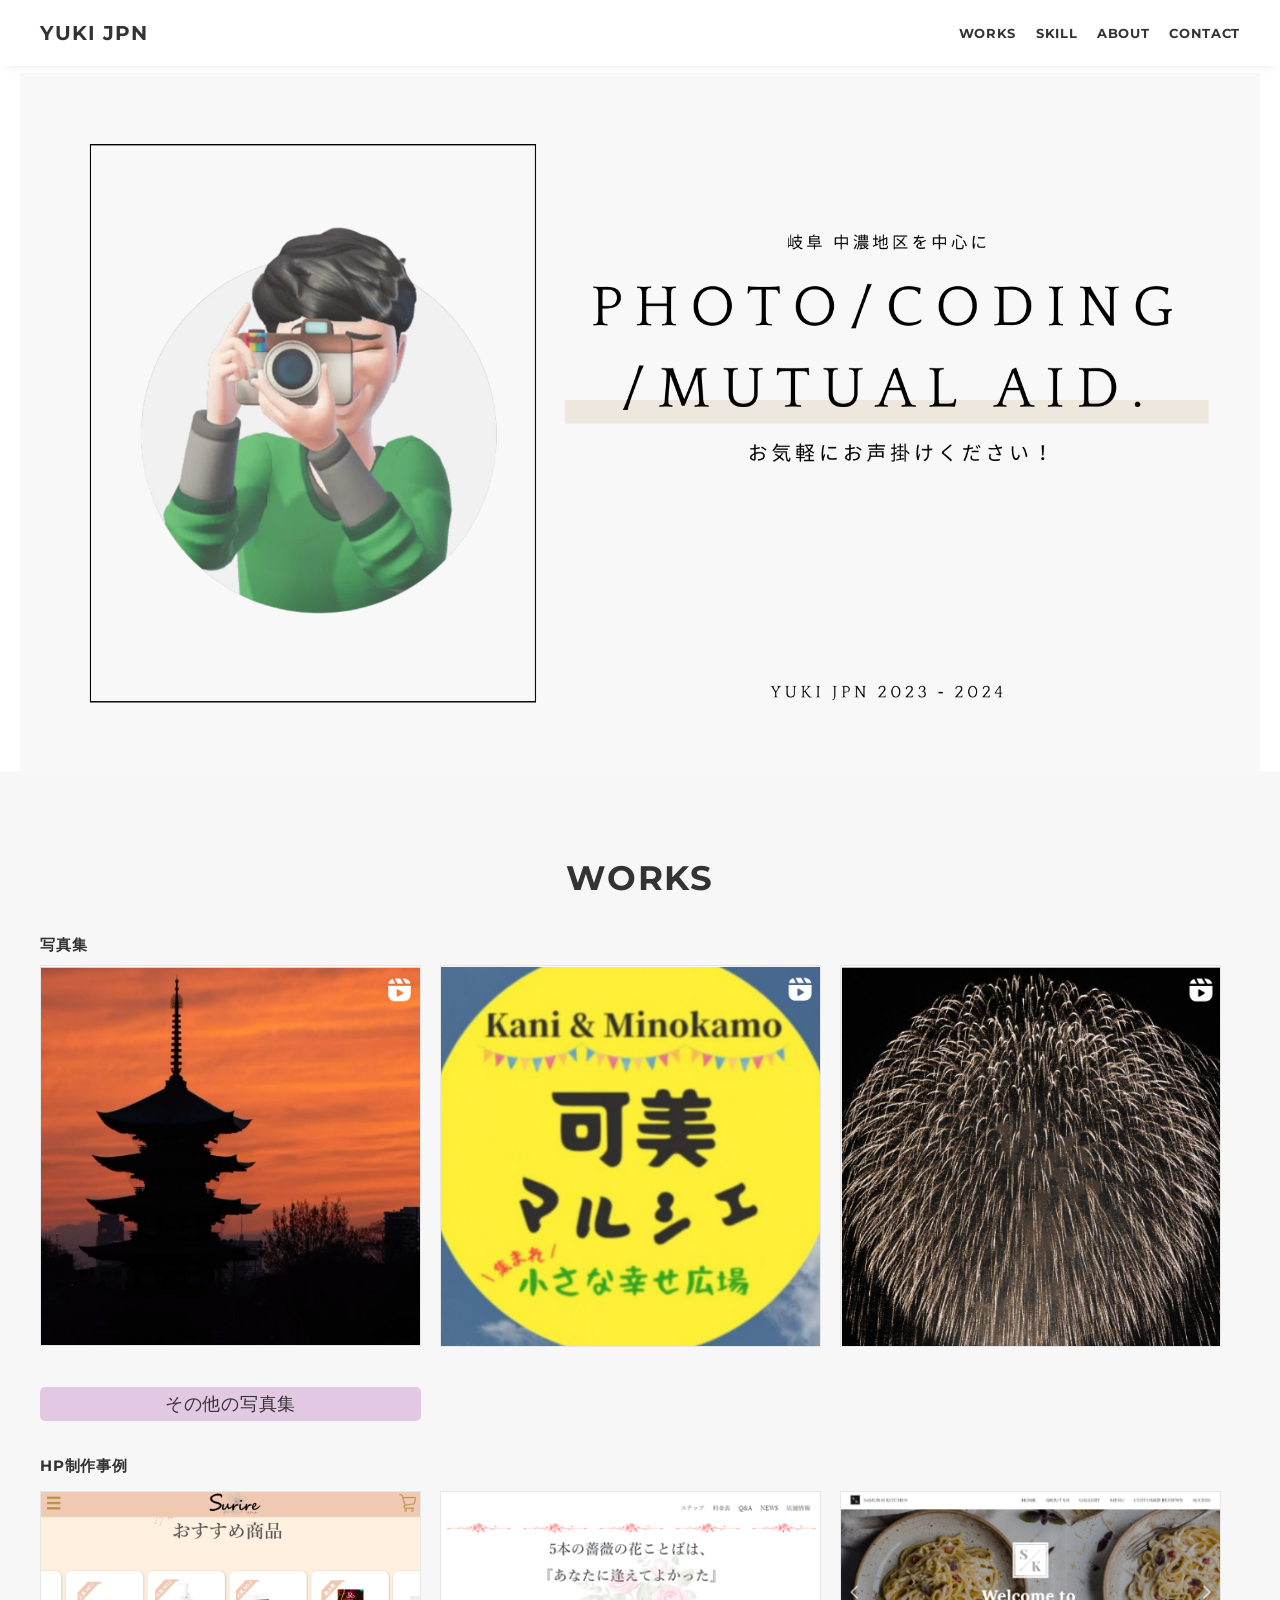
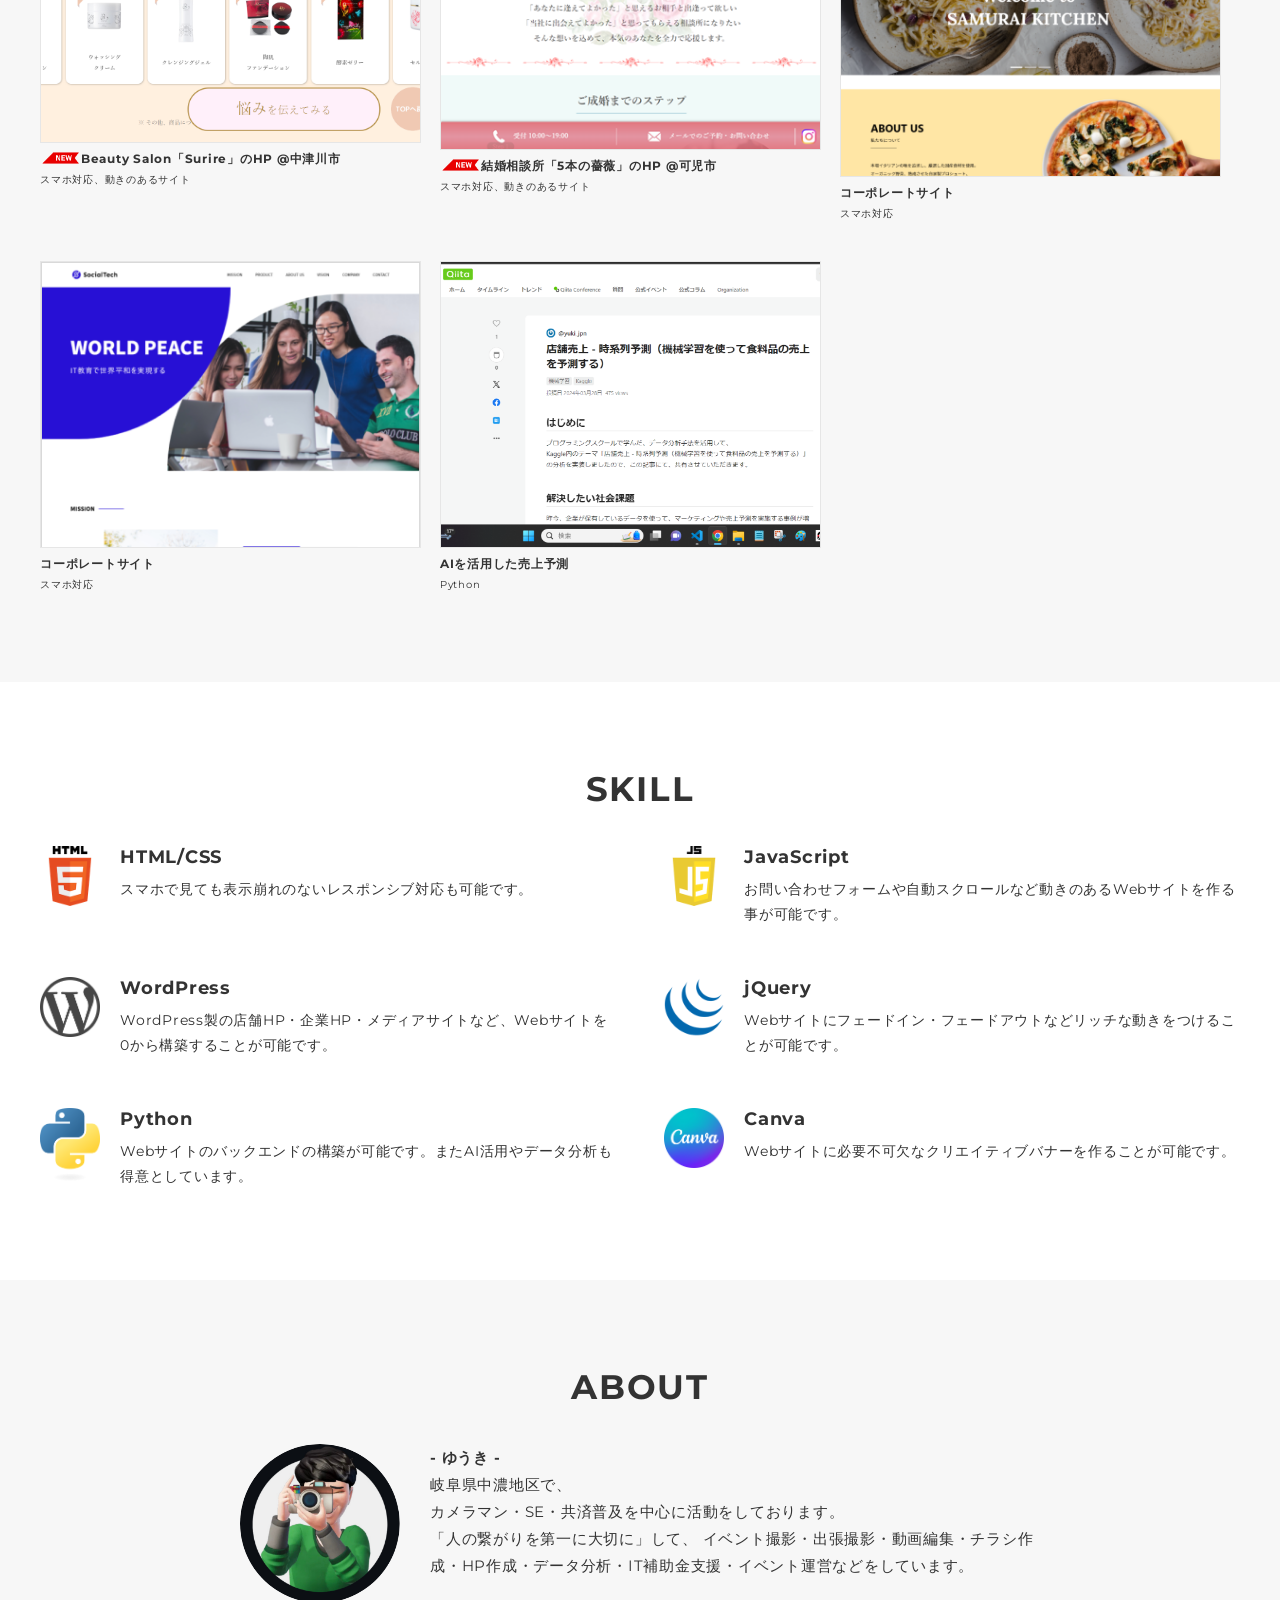
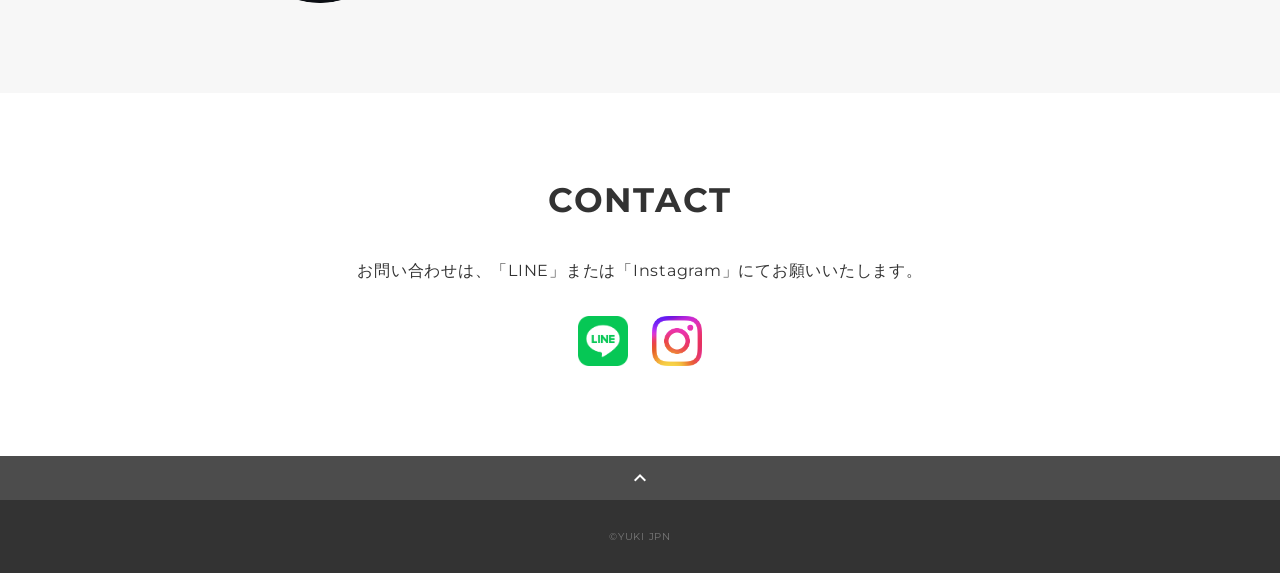
<file: index.html>
<!DOCTYPE html>
<html>
<head>
  <meta charset="utf-8">
  <meta name="viewport" content="width=device-width, initial-scale=1.0, maximum-scale=1.0, minimum-scale=1.0">
  <title>- ゆうき - 自己紹介</title>
  <link rel="preconnect" href="https://fonts.gstatic.com">
  <link href="https://fonts.googleapis.com/css2?family=Montserrat:wght@400;700&display=swap" rel="stylesheet">
  <link href="https://fonts.googleapis.com/css?family=Material+Icons+Outlined" rel="stylesheet">
  <link href="css/ress.css" media="all" rel="stylesheet" type="text/css" />
  <link href="css/style.css" media="all" rel="stylesheet" type="text/css" />
</head>

<body>
  <div class="wrapper">

    <!-- header -->
    <header class="header ">
      <div class="container">
        <h1 class="header-logo">
          <a href="#">YUKI JPN</a>
        </h1>
        <nav class="gnav">
          <ul class="gnav-list">
            <li class="gnav-item"><a href="#works">WORKS</a></li>
            <li class="gnav-item"><a href="#skill">SKILL</a></li>
            <li class="gnav-item"><a href="#about">ABOUT</a></li>
            <li class="gnav-item"><a href="#contact">CONTACT</a></li>
          </ul>
        </nav>
      </div>
    </header>
    <!-- /header -->

    <main class="content">

      <!-- mv -->
      <div class="mv">
        <div class="mv-container">
          <img src="img/main.png" alt="メイン画像">
        </div>
      </div>
      <!-- /mv -->

      <!-- works -->
      <section class="works section" id="works">
        <div class="container">
          <h2 class="title js-fade">WORKS</h2>

          <h4 class="js-fade" style="margin-bottom: 10px;">写真集</h4>
          <div class="works-list">
            <a class="works-item js-fade" href="https://www.instagram.com/reel/C8FOYXlyE4d/?utm_source=ig_web_copy_link">
              <div class="works-img"><img src="img/works/sample_1.png" alt="写真"></div>
            </a>
            <a class="works-item js-fade" href="https://www.instagram.com/reel/C9e-jFvyvhf/?utm_source=ig_web_copy_link&igsh=MzRlODBiNWFlZA==">
              <div class="works-img"><img src="img/works/sample_2.png" alt="写真"></div>
            </a>
            <a class="works-item js-fade" href="https://www.instagram.com/reel/C-Pv_rFySOx/?utm_source=ig_web_copy_link&igsh=MzRlODBiNWFlZA==">
              <div class="works-img"><img src="img/works/sample_3.png" alt="写真"></div>
            </a>
            <a class="works-item js-fade" href="https://www.instagram.com/yuki_jpn4/">
              <div class="works-img" style="font-size: large; background-color: #e3c8e3; padding: 5px 10px; border-radius: 5px; height: 100%; display: flex; justify-content: center; align-items: center;">その他の写真集</div>
            </a>
          </div>
          
          <h4 class="js-fade" style="margin: 35px 0 15px 0;">HP制作事例</h4>
          <div class="works-list">
            <a class="works-item js-fade" href="https://www.surire39.com/">
              <div class="works-img"><img src="img/works/surire.png" alt="Beauty Salon「Surire」のHP"></div>
              <p class="works-name"><img src="img/new.png" alt="新着" style="height: 12px; margin: 0 2px 4px;">Beauty Salon「Surire」のHP @中津川市</p>
              <p class="works-info">スマホ対応、動きのあるサイト</p>
            </a>
            <a class="works-item js-fade" href="https://www.gohonnobara.com/">
              <div class="works-img"><img src="img/works/gohonnobara.png" alt="結婚相談所「5本の薔薇」のHP"></div>
              <p class="works-name"><img src="img/new.png" alt="新着" style="height: 12px; margin: 0 2px 4px;">結婚相談所「5本の薔薇」のHP @可児市</p>
              <p class="works-info">スマホ対応、動きのあるサイト</p>
            </a>
            <a class="works-item js-fade" href="https://yuuki22519.github.io/S_KITCHEN/">
              <div class="works-img"><img src="img/works/bootstrap.png" alt="コーポレートサイト"/></div>
              <p class="works-name">コーポレートサイト</p>
              <p class="works-info">スマホ対応</p>
            </a>
            <a class="works-item js-fade" href="https://yuuki22519.github.io/samurai-terakoya/">
              <div class="works-img"><img src="img/works/html1.png" alt="コーポレートサイト"/></div>
              <p class="works-name">コーポレートサイト</p>
              <p class="works-info">スマホ対応</p>
            </a>
            <a class="works-item js-fade" href="https://qiita.com/yuki_jpn/items/64199a5f27241566cfe8">
              <div class="works-img"><img src="img/works/data_analytics.png" alt="データ分析"/></div>
              <p class="works-name">AIを活用した売上予測</p>
              <p class="works-info">Python</p>
            </a>
            <!-- <a class="works-item" href="works-5.html">
              <div class="works-img"><img src="img/works/xd.png" alt="AdobeXD"/></div>
              <p class="works-name">ITスクールのLP</p>
              <p class="works-info">AdobeXD</p>
            </a>
            <a class="works-item" href="works-6.html">
              <div class="works-img"><img src="img/works/wordpress2.png" alt="WordPress2"/></div>
              <p class="works-name">大学のHP</p>
              <p class="works-info">WordPress/PHP</p>
            </a> -->
          </div>
        </div>
      </section>
      <!-- /works -->

      <!-- skill -->
      <section class="skill section" id="skill">
        <div class="container">
          <h2 class="title js-fade">SKILL</h2>
          <div class="skill-list">
            <div class="skill-item js-fade">
              <p class="skill-img"><img src="img/skills/html.png" alt="html"></p>
              <div class="skill-body">
                <h3 class="skill-name">HTML/CSS</h3>
                <p class="skill-text">
                  スマホで見ても表示崩れのないレスポンシブ対応も可能です。</p>
              </div>
            </div>

            <div class="skill-item js-fade">
              <p class="skill-img"><img src="img/skills/js.png" alt="javascript"></p>
              <div class="skill-body">
                <h3 class="skill-name">JavaScript</h3>
                <p class="skill-text">
                  お問い合わせフォームや自動スクロールなど動きのあるWebサイトを作る事が可能です。</p>
              </div>
            </div>

            <div class="skill-item js-fade">
              <p class="skill-img"><img src="img/skills/wordpress.png" alt="wordpress"></p>
              <div class="skill-body">
                <h3 class="skill-name">WordPress</h3>
                <p class="skill-text">
                  WordPress製の店舗HP・企業HP・メディアサイトなど、Webサイトを0から構築することが可能です。</p>
              </div>
            </div>

            <div class="skill-item js-fade">
              <p class="skill-img"><img src="img/skills/jquery.png" alt="jquery"></p>
              <div class="skill-body">
                <h3 class="skill-name">jQuery</h3>
                <p class="skill-text">
                  Webサイトにフェードイン・フェードアウトなどリッチな動きをつけることが可能です。</p>
              </div>
            </div>
            
            <div class="skill-item js-fade">
              <p class="skill-img"><img src="img/skills/python.png" alt="python"></p>
              <div class="skill-body">
                <h3 class="skill-name">Python</h3>
                <p class="skill-text">
                  Webサイトのバックエンドの構築が可能です。またAI活用やデータ分析も得意としています。</p>
              </div>
            </div>
            
            <div class="skill-item js-fade">
              <p class="skill-img"><img src="img/skills/canva.png" alt="canva"></p>
              <div class="skill-body">
                <h3 class="skill-name">Canva</h3>
                <p class="skill-text">
                  Webサイトに必要不可欠なクリエイティブバナーを作ることが可能です。</p>
              </div>
            </div>
          </div>
        </div>
      </section>
      <!-- /skill -->

      <!-- about -->
      <section class="about section" id="about">
        <div class="container">
          <h2 class="title js-fade">ABOUT</h2>
          <div class="profile js-fade">
            <p class="profile-img">
              <img src="img/about.png" alt="about">
            </p>
            <div class="profile-body">
              <p>
                <span style="font-weight: bold;"> - ゆうき -</span>
                
                <br>
                岐阜県中濃地区で、
                <br>
                カメラマン・SE・共済普及を中心に活動をしております。
                <br>
                「人の繋がりを第一に大切に」して、
                イベント撮影・出張撮影・動画編集・チラシ作成・HP作成・データ分析・IT補助金支援・イベント運営などをしています。

              </p>
              
            </div>
          </div>
        </div>
      </section>
      <!-- /about -->

      <!-- contact -->
      <section class="contact section" id="contact">
        <div class="container">
          <h2 class="title js-fade">CONTACT</h2>
          <p class="lead js-fade">
            お問い合わせは、<br class="sp-only">「LINE」または「Instagram」にてお願いいたします。
          </p>
          <div class="contact-list js-fade">
            <a href="https://lin.ee/kjBd3rl" target="_blank">
              <img src="img/LINE_Brand_icon.png" style="height: 50px;" alt="LINE">
            </a>
            <a href="https://www.instagram.com/yuki_jpn4/" target="_blank">
              <img src="img/Instagram_Glyph_Gradient.png" style="height: 50px;" alt="Instagram">
            </a>
          </div>
        </div>
      </section>
      <!-- /contact -->
      <div class="page-top" id="js-page-top">
        <span class="material-icons-outlined">expand_less</span>
      </div>
    </main>

    <!-- footer -->
    <footer class="footer">
      <div class="copyright">&copy;YUKI JPN</div>
    </footer>
    <!-- /footer -->

  </div>
  <script src="https://ajax.googleapis.com/ajax/libs/jquery/3.6.0/jquery.min.js"></script>
  <script type='text/javascript' src="js/script.js"></script>
</body>
</html>
</file>
<file: css/ress.css>
/*!
 * ress.css • v3.0.1
 * MIT License
 * github.com/filipelinhares/ress
 */

/* # =================================================================
   # Global selectors
   # ================================================================= */

html {
  box-sizing: border-box;
  word-break: normal;
  -moz-tab-size: 4;
  tab-size: 4;

  -webkit-text-size-adjust: 100%; /* Prevent adjustments of font size after orientation changes in iOS */
}

*,
::before,
::after {
  box-sizing: inherit;
  background-repeat: no-repeat; /* Set `background-repeat: no-repeat` to all elements and pseudo elements */
}

::before,
::after {
  vertical-align: inherit;
  text-decoration: inherit; /* Inherit text-decoration and vertical align to ::before and ::after pseudo elements */
}

* {
  margin: 0;
  padding: 0; /* Reset `padding` and `margin` of all elements */
}

/* # =================================================================
   # General elements
   # ================================================================= */

hr {
  overflow: visible; /* Show the overflow in Edge and IE */
  height: 0; /* Add the correct box sizing in Firefox */
}

details,
main {
  display: block; /* Render the `main` element consistently in IE. */
}

summary {
  display: list-item; /* Add the correct display in all browsers */
}

small {
  font-size: 80%; /* Set font-size to 80% in `small` elements */
}

[hidden] {
  display: none; /* Add the correct display in IE */
}

abbr[title] {
  /* Add the correct text decoration in Chrome, Edge, IE, Opera, and Safari */
  text-decoration: underline;
  text-decoration: underline dotted;
  border-bottom: none; /* Remove the bottom border in Chrome 57 */
}

a {
  background-color: transparent; /* Remove the gray background on active links in IE 10 */
}

a:active,
a:hover {
  outline-width: 0; /* Remove the outline when hovering in all browsers */
}

code,
kbd,
pre,
samp {
  font-family: monospace, monospace; /* Specify the font family of code elements */
}

pre {
  font-size: 1em; /* Correct the odd `em` font sizing in all browsers */
}

b,
strong {
  font-weight: bolder; /* Add the correct font weight in Chrome, Edge, and Safari */
}

/* https://gist.github.com/unruthless/413930 */
sub,
sup {
  position: relative;
  font-size: 75%;
  line-height: 0;
  vertical-align: baseline;
}

sub {
  bottom: -.25em;
}

sup {
  top: -.5em;
}

/* # =================================================================
   # Forms
   # ================================================================= */

input {
  border-radius: 0;
}

/* Replace pointer cursor in disabled elements */
[disabled] {
  cursor: default;
}

[type="number"]::-webkit-container-spin-button,
[type="number"]::-webkit-outer-spin-button {
  height: auto; /* Correct the cursor style of increment and decrement buttons in Chrome */
}

[type="search"] {
  outline-offset: -2px; /* Correct the outline style in Safari */

  -webkit-appearance: textfield; /* Correct the odd appearance in Chrome and Safari */
}

[type="search"]::-webkit-search-decoration {
  -webkit-appearance: none; /* Remove the container padding in Chrome and Safari on macOS */
}

textarea {
  overflow: auto; /* Internet Explorer 11+ */
  resize: vertical; /* Specify textarea resizability */
}

button,
input,
optgroup,
select,
textarea {
  font: inherit; /* Specify font inheritance of form elements */
}

optgroup {
  font-weight: bold; /* Restore the font weight unset by the previous rule */
}

button {
  overflow: visible; /* Address `overflow` set to `hidden` in IE 8/9/10/11 */
}

button,
select {
  text-transform: none; /* Firefox 40+, Internet Explorer 11- */
}

/* Apply cursor pointer to button elements */
button,
[type="button"],
[type="reset"],
[type="submit"],
[role="button"] {
  cursor: pointer;
  color: inherit;
}

/* Remove container padding and border in Firefox 4+ */
button::-moz-focus-container,
[type="button"]::-moz-focus-container,
[type="reset"]::-moz-focus-container,
[type="submit"]::-moz-focus-container {
  padding: 0;
  border-style: none;
}

/* Replace focus style removed in the border reset above */
button:-moz-focusring,
[type="button"]::-moz-focus-container,
[type="reset"]::-moz-focus-container,
[type="submit"]::-moz-focus-container {
  outline: 1px dotted ButtonText;
}

button,
html [type="button"],
/* Prevent a WebKit bug where (2) destroys native `audio` and `video`controls in Android 4 */
[type="reset"],
[type="submit"] {
  -webkit-appearance: button; /* Correct the inability to style clickable types in iOS */
}

/* Remove the default button styling in all browsers */
button,
input,
select,
textarea {
  border-style: none;
  background-color: transparent;
}

/* Style select like a standard input */
select {
  -webkit-appearance: none; /* Chrome 41+ */
  -moz-appearance: none; /* Firefox 36+ */
}

select::-ms-expand {
  display: none; /* Internet Explorer 11+ */
}

select::-ms-value {
  color: currentColor; /* Internet Explorer 11+ */
}

legend {
  display: table; /* Correct the text wrapping in Edge and IE */
  max-width: 100%; /* Correct the text wrapping in Edge and IE */
  max-width: 100%; /* Correct the text wrapping in Edge 18- and IE */
  white-space: normal; /* Correct the text wrapping in Edge and IE */
  color: inherit; /* Correct the color inheritance from `fieldset` elements in IE */
  border: 0; /* Correct `color` not being inherited in IE 8/9/10/11 */
}

::-webkit-file-upload-button {
  font: inherit; /* Change font properties to `inherit` in Chrome and Safari */
  color: inherit;
  /* Correct the inability to style clickable types in iOS and Safari */

  -webkit-appearance: button;
}

/* # =================================================================
   # Specify media element style
   # ================================================================= */

img {
  border-style: none; /* Remove border when inside `a` element in IE 8/9/10 */
}

/* Add the correct vertical alignment in Chrome, Firefox, and Opera */
progress {
  vertical-align: baseline;
}

/* # =================================================================
   # Accessibility
   # ================================================================= */

/* Hide content from screens but not screenreaders */
@media screen {
  [hidden~="screen"] {
    display: inherit;
  }
  [hidden~="screen"]:not(:active):not(:focus):not(:target) {
    position: absolute !important;
    clip: rect(0 0 0 0) !important;
  }
}

/* Specify the progress cursor of updating elements */
[aria-busy="true"] {
  cursor: progress;
}

/* Specify the pointer cursor of trigger elements */
[aria-controls] {
  cursor: pointer;
}

/* Specify the unstyled cursor of disabled, not-editable, or otherwise inoperable elements */
[aria-disabled] {
  cursor: default;
}
</file>
<file: css/style.css>
body {
  font-family: "Montserrat","Helvetica Neue",Arial,"Hiragino Kaku Gothic ProN","Hiragino Sans",Meiryo,sans-serif;
  font-size: 15px;
  letter-spacing: .05em;
  color: #333;
}

a {
  transition: opacity .3s;
  text-decoration: none;
  color: #1ca9e3;
}

img {
  max-width: 100%;
  height: auto;
  vertical-align: bottom;
  border-style: none;
}



.pc-only {
  display: block;
}

.sp-only {
  display: none;
}

/* アニメーション等 */
.js-fade {
  opacity: 0;
  visibility: hidden;
  transform: translateY(50px);
  transition: opacity 2.0s,visibility 2.0s, transform 2.0s;
}

.scrolled {
  opacity: 1;
  visibility: visible;
  transform: translateY(0px);
}

/*--------------------------------
 レイアウト
---------------------------------*/
.wrapper {
  padding-top: 73px;
}

.section {
  padding: 90px 0;
}

.section:nth-of-type(odd) {
  background-color: #f7f7f7;
}

.container {
  max-width: 1340px;
  margin: 0 auto;
  padding: 0 40px;
}

/*--------------------------------
 見出し
---------------------------------*/
.title {
  font-size: 34px;
  font-weight: bold;
  line-height: 1;
  margin-bottom: 40px;
  text-align: center;
  letter-spacing: .05em;
  color: #333;
}

.lead {
  font-size: 16px;
  line-height: 1.8;
  margin-bottom: 30px;
}

/*--------------------------------
ヘッダー
---------------------------------*/
.header {
  position: fixed;
  top: 0;
  z-index: 1;
  width: 100%;
  background-color: #fff;
  box-shadow: 0 5px 10px -6px rgba(0,0,0,.1);
}

.header .container {
  display: flex;
  align-items: center;
  justify-content: space-between;
  padding: 20px 40px;
}

.header-logo {
  font-size: 20px;
  font-weight: bold;
  line-height: 1.2;
  margin-right: 20px;
  letter-spacing: .05em;
}

.header-logo a {
  color: #333;
}

.gnav-list {
  display: flex;
  justify-content: space-between;
  list-style: none;
}

.gnav-item:not(:last-child) {
  margin-right: 20px;
}

.gnav-item a {
  position: relative;
  font-size: 13px;
  font-weight: bold;
  display: inline-block;
  padding: 5px 0;
  transition: .3s;
  letter-spacing: .05em;
  color: #333;
}
.gnav-item a:after {
  position: absolute;
  bottom: 0;
  left: 50%;
  width: 0;
  height: 3px;
  content: "";
  transition: .3s;
  -webkit-transform: translateX(-50%);
  transform: translateX(-50%);
  background-color: #333;
}

.gnav-item a:hover:after {
  width: 100%;
}

/*--------------------------------
 メインビジュアル
---------------------------------*/
.mv {
  display: flex;
  align-items: center;
  justify-content: center;
  height: auto;
  text-align: center;
}

.mv-container {
  position: relative;
  padding: 0 20px;
}

.mv-container img {
  width: 100%;
  height: auto;
}

/*--------------------------------
 Works
---------------------------------*/
.works-list {
  display: flex;
  flex-wrap: wrap;
  margin-bottom: -40px;
}

.works-item {
  width: 31.74603%;
  margin-right: 1.58730%;
  margin-bottom: 40px;
  color: #333;
}

.works-item:hover {
  opacity: .9;
}

.works-item:nth-of-type(3n) {
  margin-right: 0;
}

.works-img img {
  border: 1px solid #e6e6e6;
}

.works-name {
  font-size: 12px;
  font-weight: bold;
  margin-top: 8px;
}

.works-info {
  font-size: 10px;
  margin-top: 5px;
}

/*--------------------------------
 Skill
---------------------------------*/
.skill-list {
  display: flex;
  flex-wrap: wrap;
  justify-content: space-between;
  margin-bottom: -50px;
}

.skill-item {
  display: flex;
  align-items: flex-start;
  justify-content: space-between;
  width: 48%;
  margin-bottom: 50px;
}

.skill-img {
  width: 60px;
  height: auto;
  margin-right: 20px;
}

.skill-body {
  flex: 1;
}

.skill-name {
  margin-bottom: 10px;
}

.skill-text {
  font-size: 14px;
  line-height: 1.8;
}

/*--------------------------------
 About
---------------------------------*/
.profile {
  display: flex;
  flex-wrap: wrap;
  max-width: 800px;
  margin: 0 auto;
}
.profile-img {
  width: 20%;
  margin-right: 30px;
  border-radius: 50%;
}
.profile-img img {
  border-radius: 50%;
}
.profile-body {
  flex: 1;
}

.profile-body p {
  font-size: 15px;
  line-height: 1.8;
}

.profile-body p:not(:last-child) {
  margin-bottom: 30px;
}

/*--------------------------------
 Contact
---------------------------------*/
.contact {
  text-align: center;
}

.contact-list {
  display: inline-block;
}

.contact-list > a {
  margin: 10px;
}

.contact-item:not(:last-child) {
  margin-right: 10px;
}

.contact-text {
  margin-top: 10px;
}
/*--------------------------------
 ページトップ
---------------------------------*/
.page-top {
  font-weight: bold;
  padding: 10px;
  cursor: pointer;
  text-align: center;
  background-color: #4c4c4c;
}

.page-top .material-icons-outlined {
  vertical-align: bottom;
  color: #fff;
}

/*--------------------------------
 フッター
---------------------------------*/
.footer {
  padding: 30px;
  background-color: #333;
}

.copyright {
  font-size: 10px;
  text-align: center;
  color: #797979;
}

/*--------------------------------
 下層：Worksページ
---------------------------------*/
.article {
  padding: 80px 0;
}

.article-container {
  max-width: 1040px;
  margin: 0 auto;
  padding: 0 20px;
}

.article-title {
  margin-bottom: 30px;
  text-align: center;
}

.article-body {
  max-width: 720px;
  margin: 0 auto;
  margin-bottom: 80px;
}

.article-body h3 {
  position: relative;
  font-size: 18px;
  margin-bottom: 5px;
  padding-left: 1em;
}

.article-body img {
  width: 100%;
  height: auto;
}

.article-body h3:not(:first-child) {
  margin-top: 50px;
}

.article-body h3::before {
  position: absolute;
  top: 0;
  left: 0;
  width: 4px;
  height: 100%;
  content: "";
  border-radius: 3px;
  background-color: #333;
}

.article-body p {
  font-size: 15px;
  line-height: 1.8;
  margin-bottom: 30px;
}

.home-link {
  text-align: center;
}

/*media Queries 767
----------------------------------------------------*/
@media screen and (max-width: 767px) {
  body {
    font-size: 14px;
  }

  .pc-only {
    display: none;
  }

  .sp-only {
    display: block;
  }

  /* 見出し */
  .title {
    font-size: 26px;
    margin-bottom: 20px;
  }

  .lead {
    font-size: 14px;
    line-height: 1.7;
    margin-bottom: 20px;
  }

  /* レイアウト */
  .wrapper {
    padding-top: 57px;
  }

  .section {
    padding: 60px 0;
  }

  .container {
    padding: 0 20px;
  }

  /* ヘッダー */
  .header .container {
    padding: 15px;
  }

  .header-logo {
    font-size: 15px;
    margin-right: 15px;
  }

  .gnav-item:not(:last-child) {
    margin-right: 10px;
  }

  .gnav-item a {
    font-size: 10px;
  }

  .gnav-item a:after {
    display: none;
  }

  /*  メインビジュアル */
  .mv {
    height: 40vh;
  }

  .mv-container {
    padding: 0 20px;
  }

  .mv-title {
    font-size: 30px;
  }
  .mv-subtitle {
    font-size: 16px;
    margin-bottom: 20px;
  }

  .mv-text {
    top: 75%;
    font-size: 14px;
    line-height: 1.7;
  }

  /* Works */
  .works-name {
    font-size: 12px;
  }

  .works-info {
    margin-top: 3px;
  }

  .works-list {
    justify-content: space-between;
  }

  .works-item {
    flex: 0 0 48%;
    margin-right: 0;
    margin-bottom: 30px;
  }

  /* Skill */
  .skill-list {
    display: block;
    margin-bottom: 0;
  }

  .skill-item {
    width: 100%;
    margin-bottom: 35px;
  }

  .skill-item:last-child {
    margin-bottom: 0;
  }

  .skill-name {
    margin-bottom: 5px;
  }

  .skill-text {
    font-size: 13px;
    line-height: 1.7;
  }

  /* About */
  .profile {
    display: block;
  }
  .profile-img {
    width: 150px;
    margin: 0 auto;
    margin-bottom: 25px;
  }

  .profile-body p {
    font-size: 14px;
    line-height: 1.7;
  }

  .profile-body p:not(:last-child) {
    margin-bottom: 20px;
  }

  /* フッター */
  .footer {
    padding: 20px;
  }

  /* 下層ページ */
  .article {
    padding: 50px 0;
  }

  .article-body h3 {
    font-size: 16px;
    padding-left: .8em;
  }

  .article-body h3:not(:first-child) {
    margin-top: 30px;
  }

  .article-body p {
    font-size: 14px;
    line-height: 1.7;
    margin-bottom: 20px;
  }
}
</file>
